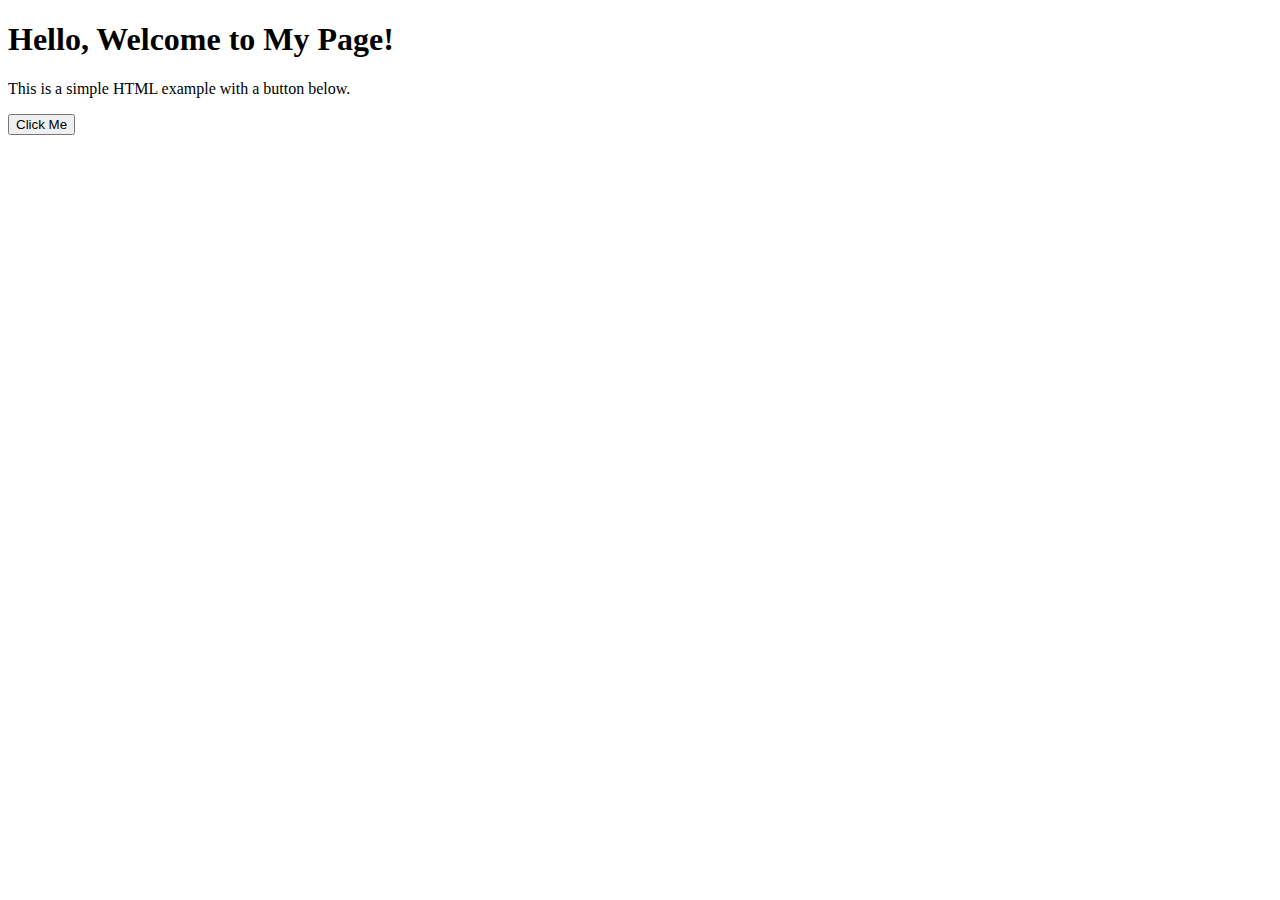
<file: index.html>
<!DOCTYPE html>
<html>
<head>
  <title>My Simple Page</title>
</head>
<body>

  <h1>Hello, Welcome to My Page!</h1>
  <p>This is a simple HTML example with a button below.</p>

  <button onclick="sayHello()">Click Me</button>

  <script>
    function sayHello() {
      alert("Hello! You clicked the button.");
    }
  </script>

</body>
</html>
</file>
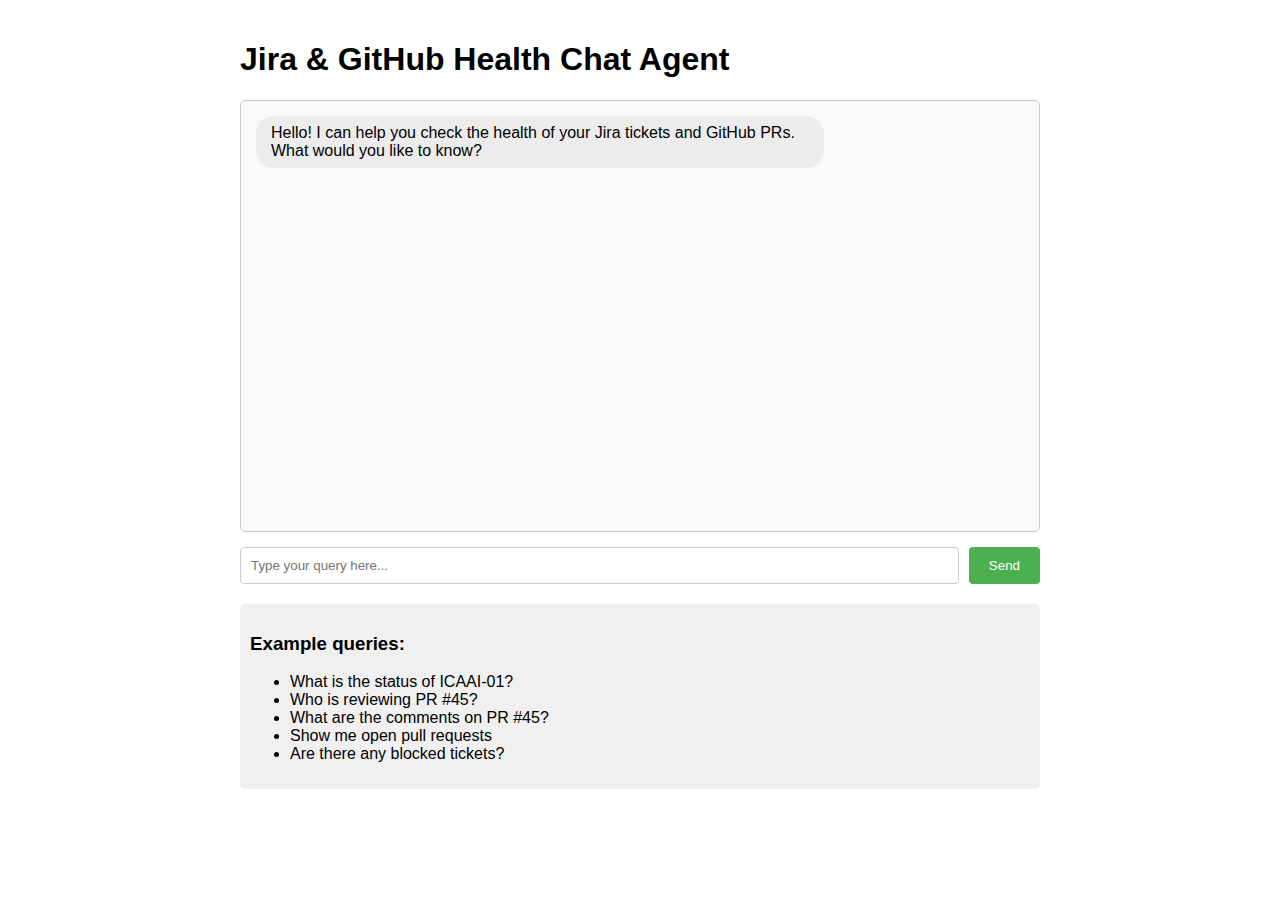
<file: templates/index.html>
<!-- templates/index.html -->
<!DOCTYPE html>
<html>
<head>
    <title>Jira & GitHub Health Chat Agent</title>
    <style>
        body {
            font-family: Arial, sans-serif;
            max-width: 800px;
            margin: 0 auto;
            padding: 20px;
        }
        .chat-container {
            border: 1px solid #ccc;
            border-radius: 5px;
            height: 400px;
            overflow-y: auto;
            padding: 15px;
            margin-bottom: 15px;
            background-color: #f9f9f9;
        }
        .message {
            margin-bottom: 10px;
            padding: 8px 15px;
            border-radius: 18px;
            max-width: 70%;
            display: inline-block;
        }
        .user-message {
            background-color: #DCF8C6;
            float: right;
            clear: both;
        }
        .agent-message {
            background-color: #ECECEC;
            float: left;
            clear: both;
        }
        .input-container {
            display: flex;
        }
        #query-input {
            flex-grow: 1;
            padding: 10px;
            border: 1px solid #ccc;
            border-radius: 4px;
            margin-right: 10px;
        }
        button {
            padding: 10px 20px;
            background-color: #4CAF50;
            color: white;
            border: none;
            border-radius: 4px;
            cursor: pointer;
        }
        .clear-both {
            clear: both;
        }
        .example {
            background-color: #f0f0f0;
            padding: 10px;
            margin-top: 20px;
            border-radius: 5px;
        }
    </style>
</head>
<body>
    <h1>Jira & GitHub Health Chat Agent</h1>

    <div class="chat-container" id="chat-container">
        <div class="agent-message message">Hello! I can help you check the health of your Jira tickets and GitHub PRs. What would you like to know?</div>
        <div class="clear-both"></div>
    </div>

    <div class="input-container">
        <input type="text" id="query-input" placeholder="Type your query here...">
        <button onclick="sendQuery()">Send</button>
    </div>

    <div class="example">
        <h3>Example queries:</h3>
        <ul>
            <li>What is the status of ICAAI-01?</li>
            <li>Who is reviewing PR #45?</li>
            <li>What are the comments on PR #45?</li>
            <li>Show me open pull requests</li>
            <li>Are there any blocked tickets?</li>
        </ul>
    </div>

    <script>
        function appendMessage(message, type) {
            const chatContainer = document.getElementById('chat-container');
            const messageDiv = document.createElement('div');
            messageDiv.className = `${type} message`;
            messageDiv.innerText = message;
            chatContainer.appendChild(messageDiv);
            
            const clearDiv = document.createElement('div');
            clearDiv.className = 'clear-both';
            chatContainer.appendChild(clearDiv);
            
            chatContainer.scrollTop = chatContainer.scrollHeight;
        }

        function sendQuery() {
            const queryInput = document.getElementById('query-input');
            const query = queryInput.value.trim();
            
            if (query === '') return;
            
            appendMessage(query, 'user-message');
            queryInput.value = '';
            
            fetch('/query', {
                method: 'POST',
                headers: {
                    'Content-Type': 'application/json',
                },
                body: JSON.stringify({query: query}),
            })
            .then(response => response.json())
            .then(data => {
                appendMessage(data.response, 'agent-message');
            })
            .catch(error => {
                appendMessage('Error: Could not process your request.', 'agent-message');
                console.error('Error:', error);
            });
        }

        // Allow pressing Enter to send messages
        document.getElementById('query-input').addEventListener('keypress', function(event) {
            if (event.key === 'Enter') {
                sendQuery();
            }
        });
    </script>
</body>
</html>
</file>
